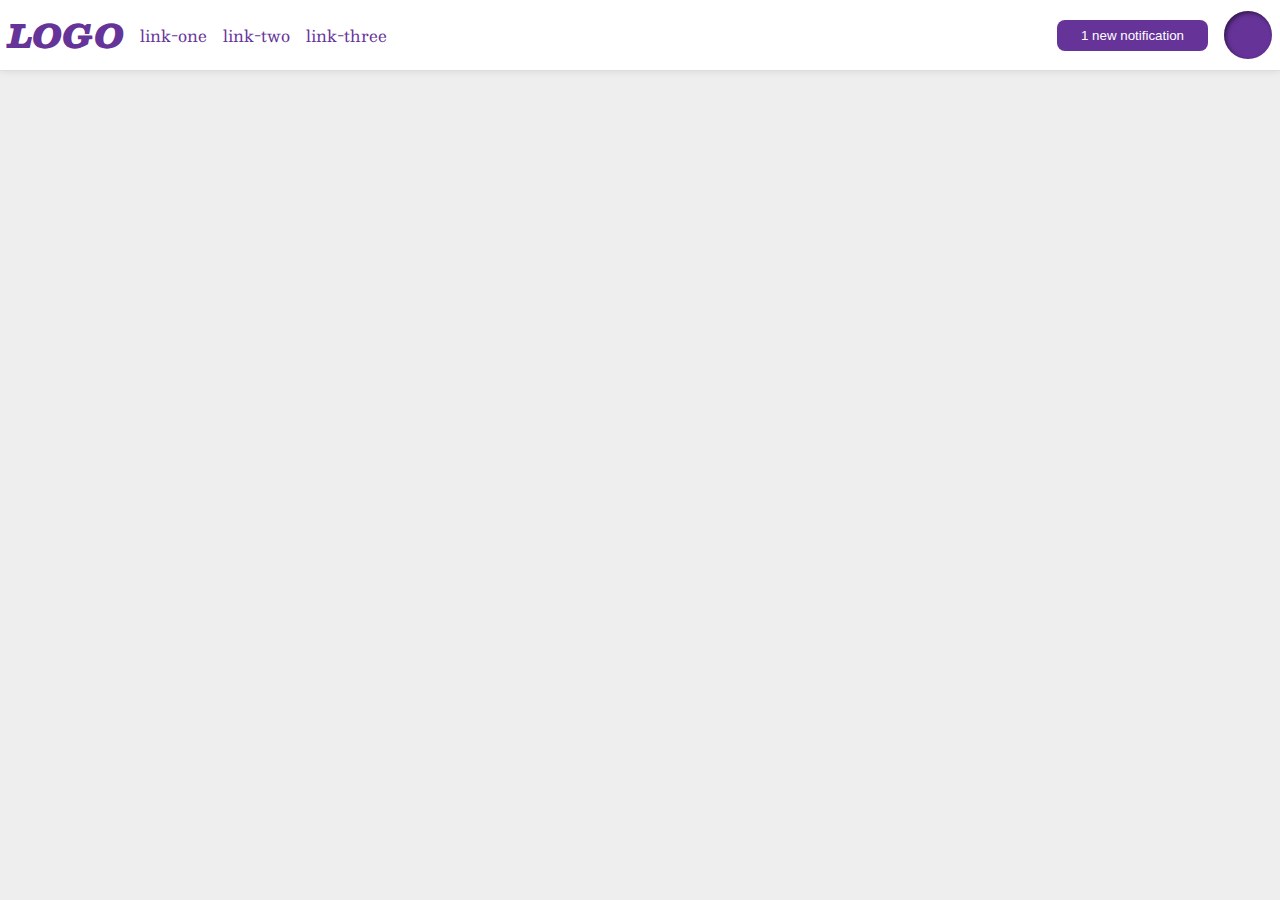
<file: flex/03-flex-header-2/index.html>
<!DOCTYPE html>
<html lang="en">
  <head>
    <meta charset="UTF-8">
    <meta http-equiv="X-UA-Compatible" content="IE=edge">
    <meta name="viewport" content="width=device-width, initial-scale=1.0">
    <title>Flex Header 2</title>
    <link rel="stylesheet" href="style.css">
  </head>
  <body>
    <div class="header">
      <div class="left">
        <div class="logo">
          LOGO
        </div>
        <ul class="links">
          <li><a href="https://google.com">link-one</a></li>
          <li><a href="https://google.com">link-two</a></li>
          <li><a href="https://google.com">link-three</a></li>
        </ul>
      </div>
      <div class="right">
        <button class="notifications">
          1 new notification
        </button>
        <div class="profile-image"></div>
      </div>
    </div>
  </body>
</html>
</file>
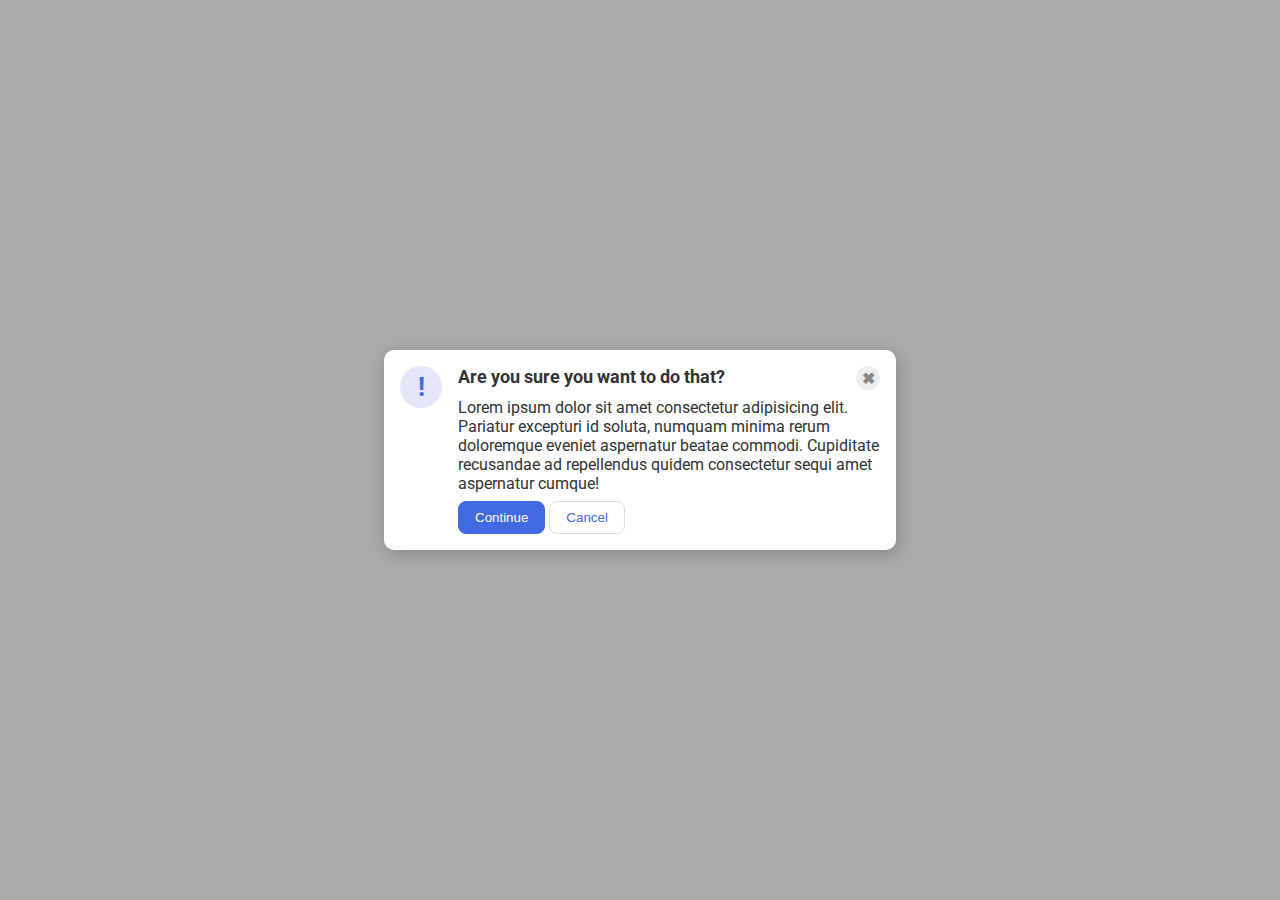
<file: flex/05-flex-modal/index.html>
<!DOCTYPE html>
<html lang="en">
  <head>
    <meta charset="UTF-8">
    <meta http-equiv="X-UA-Compatible" content="IE=edge">
    <meta name="viewport" content="width=device-width, initial-scale=1.0">
    <link rel="stylesheet" href="style.css">
    <title>Modal</title>
  </head>
  <body>
    <div class="modal">
      <div class="icon">!</div>
      <div class="wrapper">
        <div class="header">
          Are you sure you want to do that?
          <button class="close-button">✖</button>
        </div>

        <div class="text">
          Lorem ipsum dolor sit amet consectetur adipisicing elit. Pariatur excepturi id soluta, numquam minima rerum doloremque eveniet aspernatur beatae commodi. Cupiditate recusandae ad repellendus quidem consectetur sequi amet aspernatur cumque!
        <div>
        
        <button class="continue">Continue</button>
        <button class="cancel">Cancel</button>
      </div>
      
      
      
    </div>
  </body>
</html>
</file>
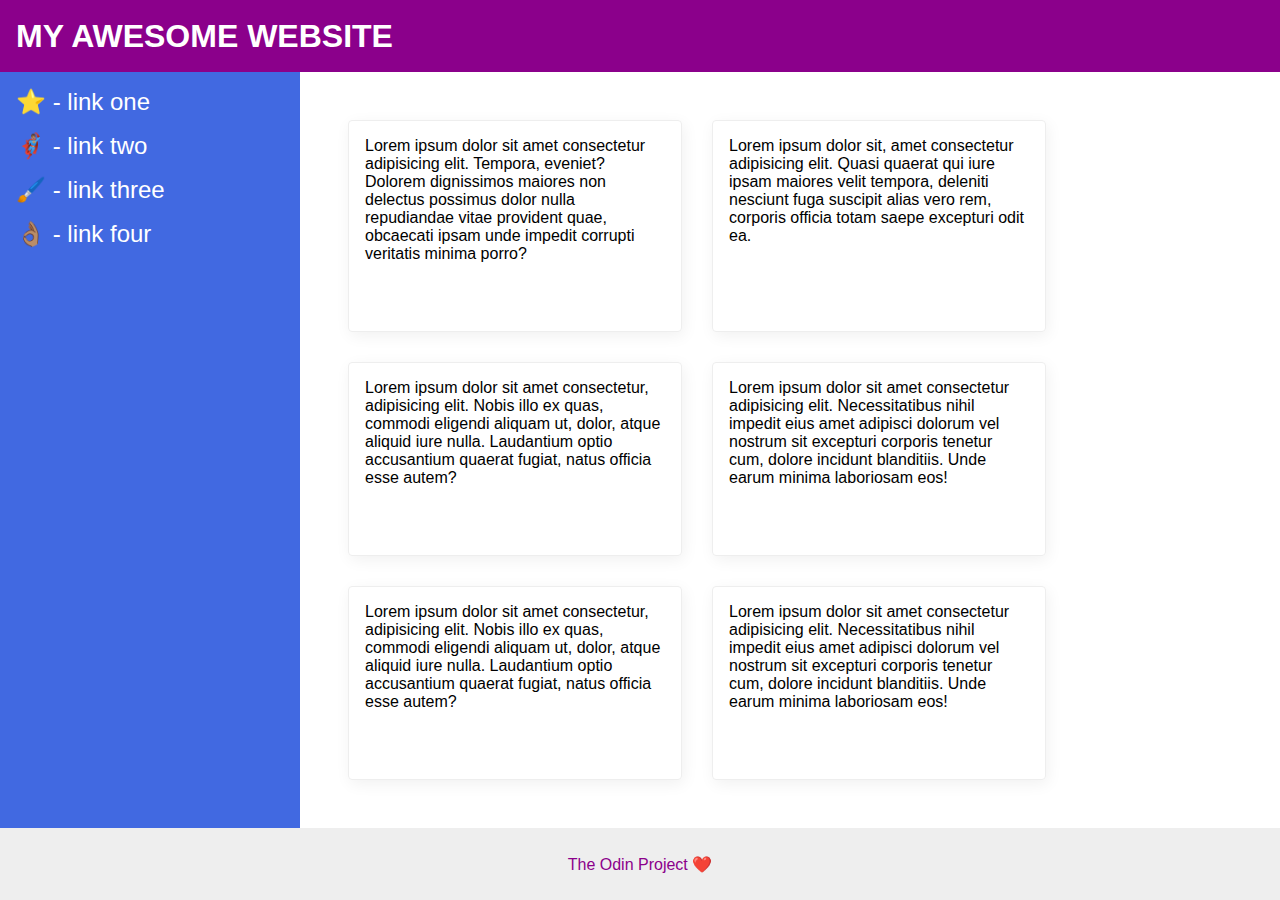
<file: flex/07-flex-layout-2/index.html>
<!DOCTYPE html>
<html lang="en">
  <head>
    <meta charset="UTF-8">
    <meta http-equiv="X-UA-Compatible" content="IE=edge">
    <meta name="viewport" content="width=device-width, initial-scale=1.0">
    <title>The Holy Grail</title>
    <link rel="stylesheet" href="style.css">
  </head>
  <body>
    <div class="header">
      MY AWESOME WEBSITE
    </div>
    
    <div class="content">
      <div class="sidebar">
        <ul>
          <li><a href="#">⭐ - link one</a></li>
          <li><a href="#">🦸🏽‍♂️ - link two</a></li>
          <li><a href="#">🖌️ - link three</a></li>
          <li><a href="#">👌🏽 - link four</a></li>
        </ul>
      </div>
  
      <div class="cards">
        <div class="card">
          Lorem ipsum dolor sit amet consectetur adipisicing elit. Tempora, eveniet? Dolorem dignissimos maiores non delectus possimus dolor nulla repudiandae vitae provident quae, obcaecati ipsam unde impedit corrupti veritatis minima porro?
        </div>
        <div class="card">
          Lorem ipsum dolor sit, amet consectetur adipisicing elit. Quasi quaerat qui iure ipsam maiores velit tempora, deleniti nesciunt fuga suscipit alias vero rem, corporis officia totam saepe excepturi odit ea.
        </div>
        <div class="card">
          Lorem ipsum dolor sit amet consectetur, adipisicing elit. Nobis illo ex quas, commodi eligendi aliquam ut, dolor, atque aliquid iure nulla. Laudantium optio accusantium quaerat fugiat, natus officia esse autem?
        </div>
        <div class="card">
          Lorem ipsum dolor sit amet consectetur adipisicing elit. Necessitatibus nihil impedit eius amet adipisci dolorum vel nostrum sit excepturi corporis tenetur cum, dolore incidunt blanditiis. Unde earum minima laboriosam eos!
        </div>
        <div class="card">
          Lorem ipsum dolor sit amet consectetur, adipisicing elit. Nobis illo ex quas, commodi eligendi aliquam ut, dolor, atque aliquid iure nulla. Laudantium optio accusantium quaerat fugiat, natus officia esse autem?
        </div>
        <div class="card">
          Lorem ipsum dolor sit amet consectetur adipisicing elit. Necessitatibus nihil impedit eius amet adipisci dolorum vel nostrum sit excepturi corporis tenetur cum, dolore incidunt blanditiis. Unde earum minima laboriosam eos!
        </div>
      </div>
    </div>
    
    <div class="footer">
      The Odin Project ❤️
    </div>
  </body>
</html>
</file>
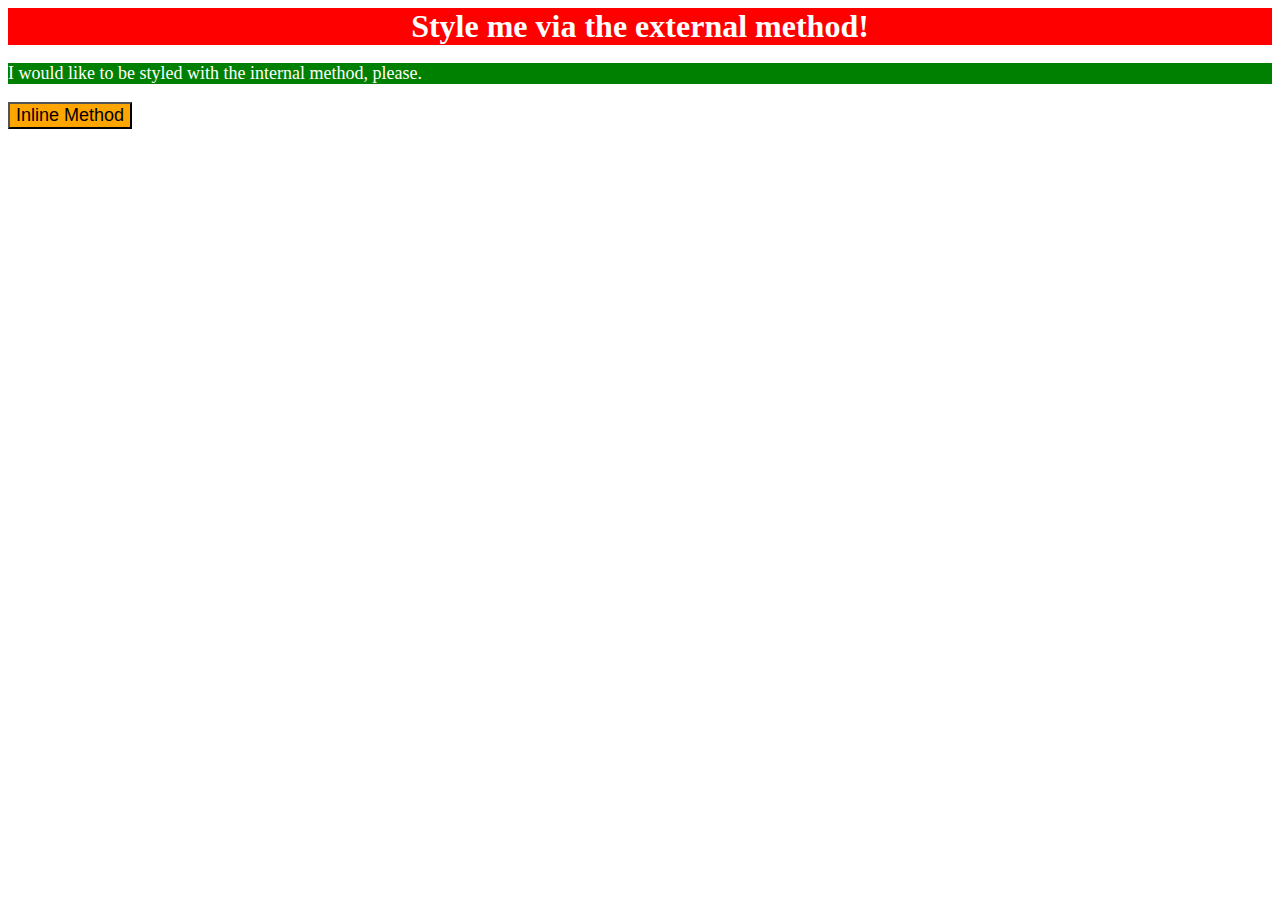
<file: foundations/01-css-methods/index.html>
<!DOCTYPE html>
<html lang="en">
  <head>
    <meta charset="UTF-8">
    <meta http-equiv="X-UA-Compatible" content="IE=edge">
    <meta name="viewport" content="width=device-width, initial-scale=1.0">
    <title>Methods for Adding CSS</title>
    <link rel="stylesheet" href="style.css">
  </head>
  <body>
    <div>Style me via the external method!</div>
    <p>I would like to be styled with the internal method, please.</p>
    <button>Inline Method</button>
  </body>
</html>
</file>
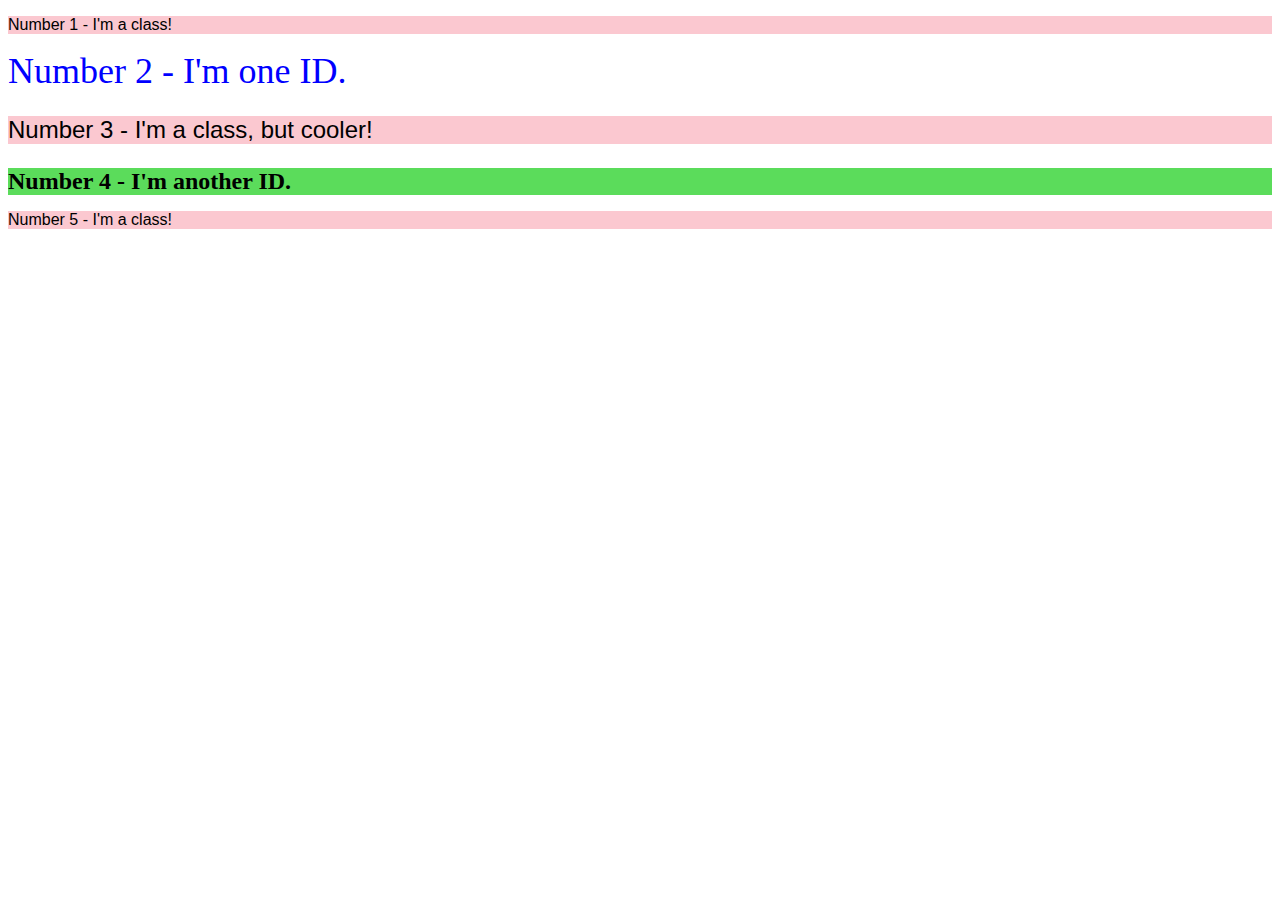
<file: foundations/02-class-id-selectors/index.html>
<!DOCTYPE html>
<html lang="en">
  <head>
    <meta charset="UTF-8">
    <meta http-equiv="X-UA-Compatible" content="IE=edge">
    <meta name="viewport" content="width=device-width, initial-scale=1.0">
    <title>Class and ID Selectors</title>
    <link rel="stylesheet" href="style.css">
  </head>
  <body>
    <p class="odd-number">Number 1 - I'm a class!</p>
    <div id="second">Number 2 - I'm one ID.</div>
    <p class="odd-number third">Number 3 - I'm a class, but cooler!</p>
    <div id="fourth">Number 4 - I'm another ID.</div>
    <p class="odd-number">Number 5 - I'm a class!</p>
  </body>
</html>
</file>
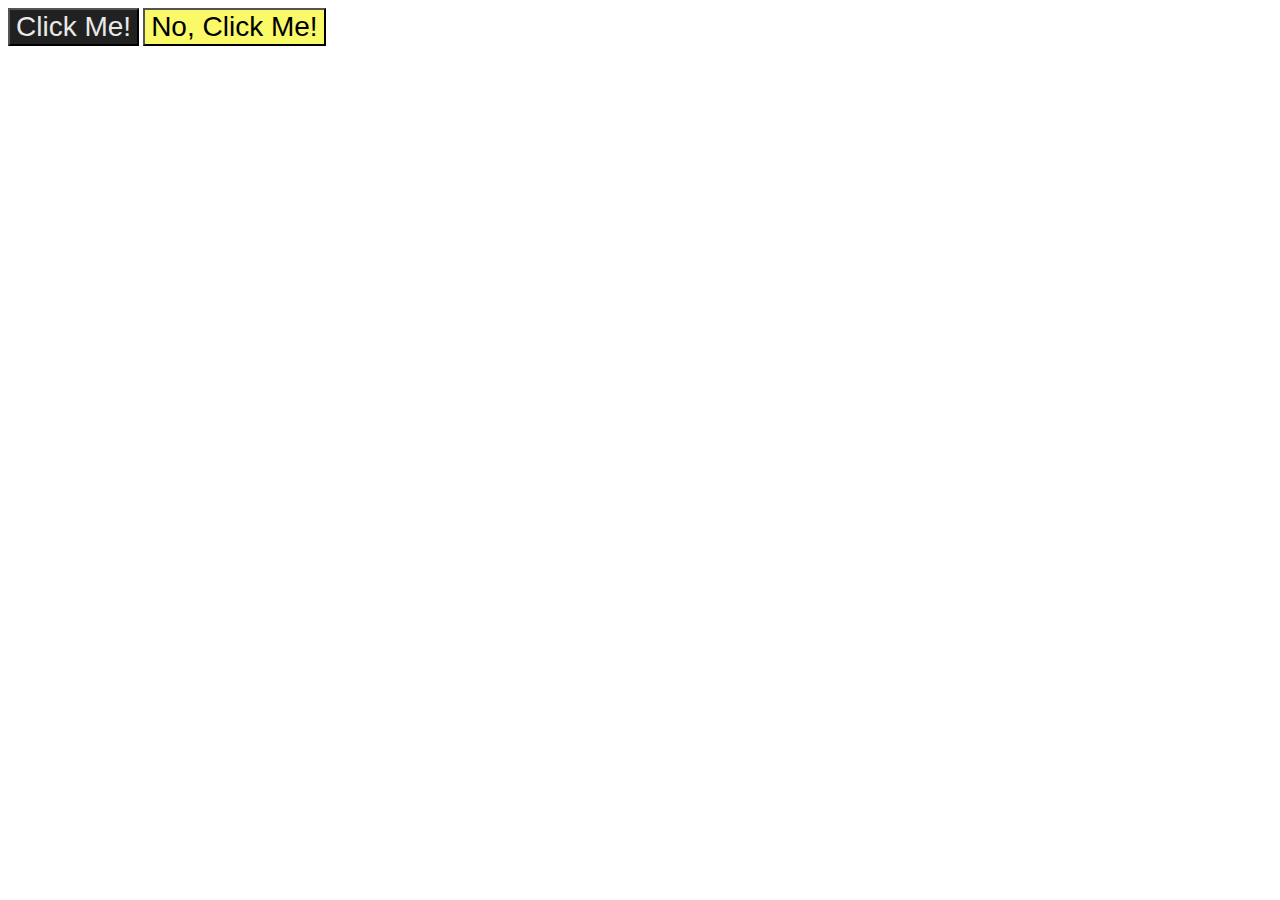
<file: foundations/03-grouping-selectors/index.html>
<!DOCTYPE html>
<html lang="en">
  <head>
    <meta charset="UTF-8">
    <meta http-equiv="X-UA-Compatible" content="IE=edge">
    <meta name="viewport" content="width=device-width, initial-scale=1.0">
    <title>Grouping Selectors</title>
    <link rel="stylesheet" href="style.css">
  </head>
  <body>
    <button class="both black">Click Me!</button>
    <button class="both yellow">No, Click Me!</button>
  </body>
</html>
</file>
<file: flex/03-flex-header-2/style.css>
/* this is some magical font-importing.  
you'll learn about it later. */
@import url('https://fonts.googleapis.com/css2?family=Besley:ital,wght@0,400;1,900&display=swap');

body {
  margin: 0;
  background: #eee;
  font-family: Besley, serif;
}

.header {
  background: white;
  border-bottom: 1px solid #ddd;
  box-shadow: 0 0 8px rgba(0,0,0,.1);
  display: flex;
  justify-content: space-between;
  align-items: center;
  padding: 8px;
}

.left, 
.right{
  display: flex;
  align-items: center;
  gap: 16px;
}

.profile-image {
  background: rebeccapurple;
  box-shadow: inset 2px 2px 4px rgba(0,0,0,.5);
  border-radius: 50%;
  width: 48px;
  height: 48px;
}

.logo {
  color: rebeccapurple;
  font-size: 32px;
  font-weight: 900;
  font-style: italic;
}

button {
  border: none;
  border-radius: 8px;
  background: rebeccapurple;
  color: white;
  padding: 8px 24px;
}

a {
  /* this removes the line under our links */
  text-decoration: none;
  color: rebeccapurple;
}

ul {
  list-style-type: none;
  display: flex;
  gap: 16px;
  padding: 0;
  margin: 0;
}
</file>
<file: flex/05-flex-modal/style.css>
@import url('https://fonts.googleapis.com/css2?family=Roboto:wght@400;700&display=swap');

html, body {
  height: 100%;
}

body {
  font-family: Roboto, sans-serif;
  margin: 0;
  background: #aaa;
  color: #333;
  /* I'll give you this one for free lol */
  display: flex;
  align-items: center;
  justify-content: center;
}

.modal {
  background: white;
  width: 480px;
  border-radius: 10px;
  box-shadow: 2px 4px 16px rgba(0,0,0,.2);
  display: flex;
  padding: 16px;
  gap: 16px;
}

.wrapper{
  display: flex;
  flex-direction: column;
}

.icon{
  flex-shrink: 0;
}

.header{
  display: flex;
  font-size: 18px;
  font-weight: bold;
  margin-bottom: 8px;
}

.continue{
  margin-top: 8px;
}

.icon {
  color: royalblue;
  font-size: 26px;
  font-weight: 700;
  background: lavender;
  width: 42px;
  height: 42px;
  border-radius: 50%;
  display: flex;
  align-items: center;
  justify-content: center;
}

.close-button {
  background: #eee;
  border-radius: 50%;
  color: #888;
  font-weight: 400;
  font-size: 16px;
  height: 24px;
  width: 24px;
  display: flex;
  align-items: center;
  justify-content: center;
  border: 1px solid #eee;
  padding: 0;
  margin-left: auto;
  font-weight: bold;
}

button {
  cursor: pointer;
  padding: 8px 16px;
  border-radius: 8px;
}

button.continue {
  background: royalblue;
  border: 1px solid royalblue;
  color: white;
}

button.cancel {
  background: white;
  border: 1px solid #ddd;
  color: royalblue;
}
</file>
<file: flex/07-flex-layout-2/style.css>
*{
  margin: 0;
  padding: 0;
}

body {
  font-family: -apple-system, BlinkMacSystemFont, 'Segoe UI', Roboto, Oxygen, Ubuntu, Cantarell, 'Open Sans', 'Helvetica Neue', sans-serif;
  margin: 0;
  min-height: 100vh;
  display: flex;
  flex-direction: column;
}

.header {
  height: 72px;
  background: darkmagenta;
  color: white;
  font-size: 32px;
  font-weight: 900;
  display: flex;
  align-items: center;
  padding: 0 16px;
}

.content{
  display: flex;
  flex: 1;
}

.footer {
  height: 72px;
  background: #eee;
  color: darkmagenta;
  display: flex;
  justify-content: center;
  align-items: center;
}

.sidebar {
  width: 300px;
  background: royalblue;
  box-sizing: border-box;
  flex-shrink: 0;
  padding: 16px;
}

.sidebar ul{
  list-style: none;
}

.sidebar ul li{
  margin-bottom: 16px;
}

.sidebar ul a{
  font-size: 24px;
  color: white;
  text-decoration: none;
}

.cards{
  display: flex;
  flex-wrap: wrap;
  padding: 48px;
  gap: 30px;
}

.card {
  border: 1px solid #eee;
  box-shadow: 2px 4px 16px rgba(0,0,0,.06);
  border-radius: 4px;
  padding: 16px;
  width: 300px;

}
</file>
<file: foundations/01-css-methods/style.css>
div{
    background-color: red;
    color: white;
    font-size: 32px;
    text-align: center;
    font-weight: bold;
}

p{
    background-color: green;
    color: white;
    font-size: 18px;
}

button{
    background-color: orange;
    font-size: 18px;
}
</file>
<file: foundations/02-class-id-selectors/style.css>
.odd-number{
    background-color: rgb(251, 200, 208);
    font-family: "Verdana, Geneva, Tahoma, sans-serif", sans-serif;
}

#second{
    color: blue;
    font-size: 36px;
}

.third{
    font-size: 24px;
}

#fourth{
    background-color: rgb(91, 220, 91);
    font-size: 24px;
    font-weight: bold;
}
</file>
<file: foundations/03-grouping-selectors/style.css>
.black{
    background-color: rgb(33, 33, 33);
    color: rgb(233, 233, 233);
}

.yellow{
    background-color: rgb(250, 250, 105);
}

.both{
    font-size: 28px;
    font-family: "Helvetica, Times New Roman", sans-serif;
}
</file>
